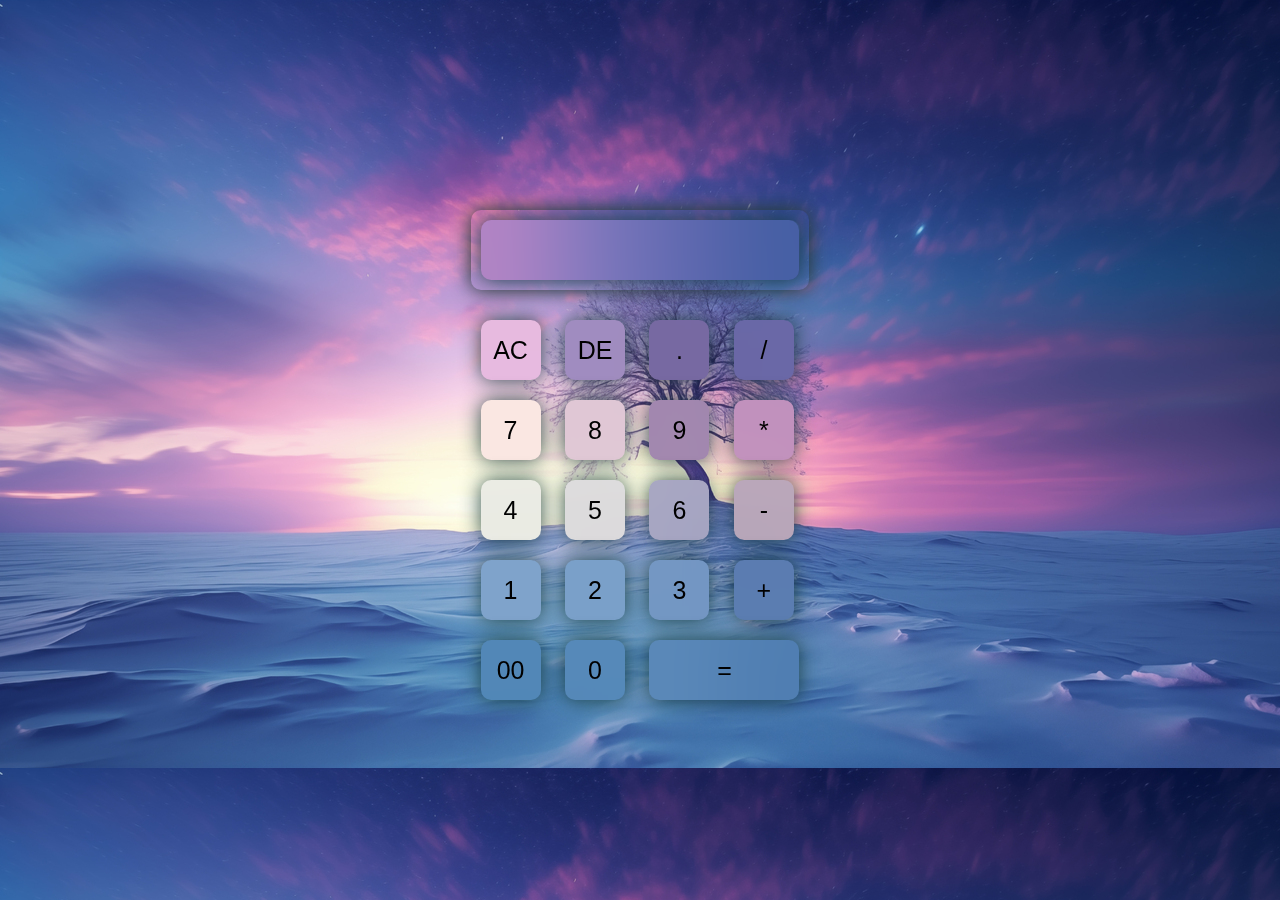
<file: index.html>
<!DOCTYPE html>
<html lang="en">
<head>
    <meta charset="UTF-8">
    <meta name="viewport" content="width=device-width, initial-scale=1.0">
    <title>calculater-2</title>
    <link rel="stylesheet" href="style.css">
</head>
<body>
    <div class="container">
        <div class="cal">
            <form>
                <div class="s">
                    <input type="text" name="display">
                </div>
                <div>
                    <input type="button" value="AC" onclick="display.value = ''"class="a"> 
                    <input type="button" value="DE" onclick="display.value = display.value.tostring().slice(0,-1)"class="a" >
                    <input type="button" value="." onclick="display.value += '.'"class="a">
                    <input type="button" value="/" onclick="display.value += '/'"class="a">
                </div>
                <div>
                    <input type="button" value="7" onclick="display.value += '7'" class="d">
                    <input type="button" value="8" onclick="display.value += '8'"class="d">
                    <input type="button" value="9" onclick="display.value += '9'"class="d">
                    <input type="button" value="*" onclick="display.value += '*'" class="a">
                </div>
                <div>
                    <input type="button" value="4" onclick="display.value += '4'"class="d">
                    <input type="button" value="5" onclick="display.value += '5'"class="d">
                    <input type="button" value="6" onclick="display.value += '6'"class="d">
                    <input type="button" value="-" onclick="display.value += '-'" class="a">
                    
                </div>
                <div>
                    <input type="button" value="1" onclick="display.value += '1'"class="d">
                    <input type="button" value="2" onclick="display.value += '2'"class="d">
                    <input type="button" value="3" onclick="display.value += '3'"class="d">
                    <input type="button" value="+" onclick="display.value += '+'" class="a">
                </div>
                <div>
                    <input type="button" value="00" onclick="display.value += '00'" class="a">
                    <input type="button" value="0" onclick="display.value += '0'" class="a">
                    <input type="button" value="=" onclick="display.value = eval(display.value)" class="e">
                    
                </div>
            </from>
        </div>
    </div>
</body>
</html>
</file>
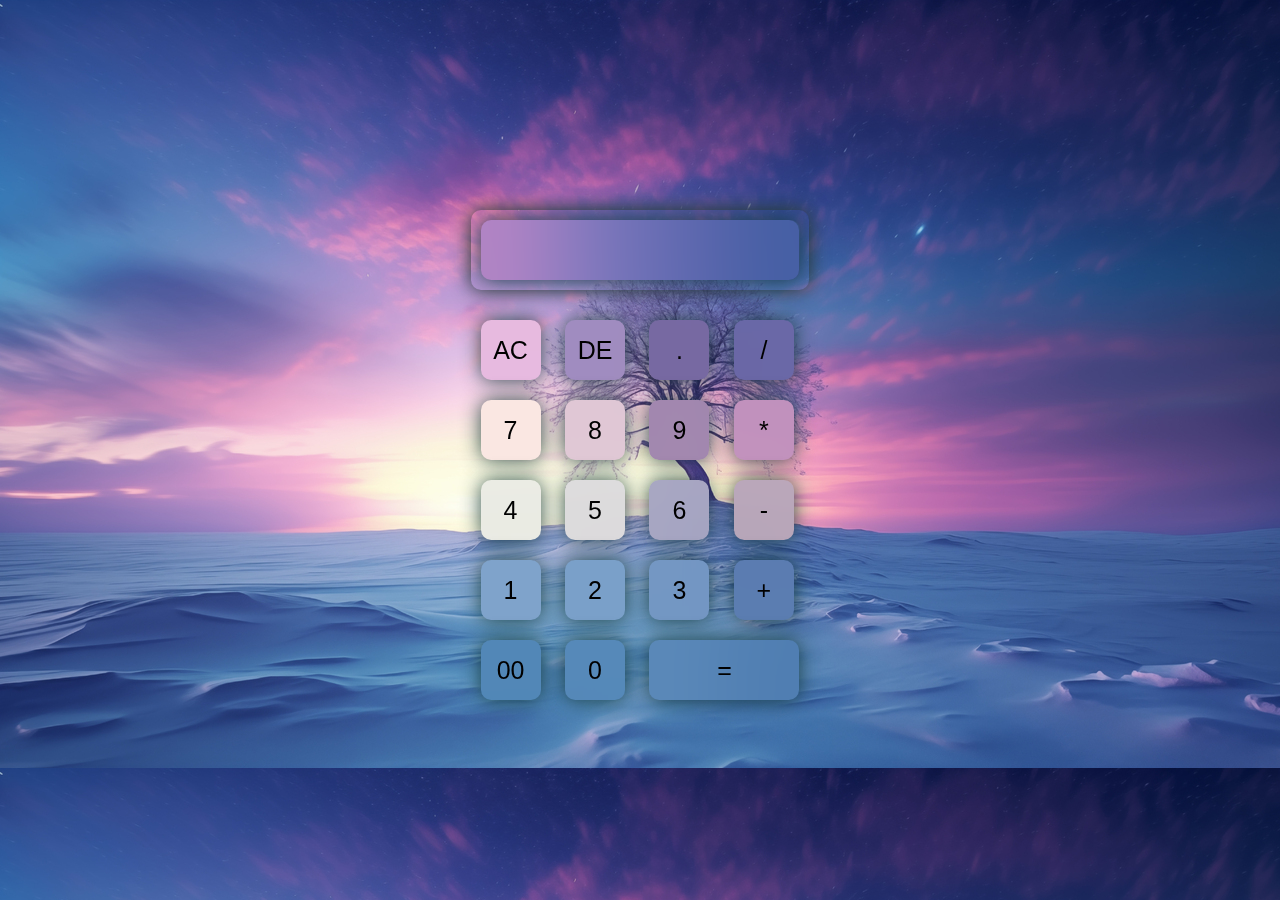
<file: c2.html>
<!DOCTYPE html>
<html lang="en">
<head>
    <meta charset="UTF-8">
    <meta name="viewport" content="width=device-width, initial-scale=1.0">
    <title>calculater-2</title>
    <link rel="stylesheet" href="c2.css">
</head>
<body>
    <div class="container">
        <div class="cal">
            <form>
                <div class="s">
                    <input type="text" name="display">
                </div>
                <div>
                    <input type="button" value="AC" onclick="display.value = ''"class="a"> 
                    <input type="button" value="DE" onclick="display.value = display.value.tostring().slice(0,-1)"class="a" >
                    <input type="button" value="." onclick="display.value += '.'"class="a">
                    <input type="button" value="/" onclick="display.value += '/'"class="a">
                </div>
                <div>
                    <input type="button" value="7" onclick="display.value += '7'" class="d">
                    <input type="button" value="8" onclick="display.value += '8'"class="d">
                    <input type="button" value="9" onclick="display.value += '9'"class="d">
                    <input type="button" value="*" onclick="display.value += '*'" class="a">
                </div>
                <div>
                    <input type="button" value="4" onclick="display.value += '4'"class="d">
                    <input type="button" value="5" onclick="display.value += '5'"class="d">
                    <input type="button" value="6" onclick="display.value += '6'"class="d">
                    <input type="button" value="-" onclick="display.value += '-'" class="a">
                    
                </div>
                <div>
                    <input type="button" value="1" onclick="display.value += '1'"class="d">
                    <input type="button" value="2" onclick="display.value += '2'"class="d">
                    <input type="button" value="3" onclick="display.value += '3'"class="d">
                    <input type="button" value="+" onclick="display.value += '+'" class="a">
                </div>
                <div>
                    <input type="button" value="00" onclick="display.value += '00'" class="a">
                    <input type="button" value="0" onclick="display.value += '0'" class="a">
                    <input type="button" value="=" onclick="display.value = eval(display.value)" class="e">
                    
                </div>
            </from>
        </div>
    </div>
</body>
</html>
</file>
<file: style.css>
*{
    margin: 0;
    padding: 0;
    font-family: 'poppins',sans-serif;
    box-sizing: border-box;
}
.container{
    width: 100%;
    height: 100vh;
    background:url(/bg2.jpg) ;
    align-items: center;
    display: flex;
    justify-content: center
}
.cal{
    background: transparent;
    padding: 20px;
    border-radius: 10px;
}
.cal form input{
    border: 0;
    outline: 0;
    width: 60px;
    height: 60px;
    margin: 10px;
    border-radius: 10px;
    box-shadow: 0 0 20px rgba(18, 56, 52, 0.877);
    background: transparent;
    font-size: 25px;
    cursor: pointer;
    backdrop-filter: blur(50px);
    

}
 .s{
    display: flex;
    justify-content: flex-end;
    margin: 20px 0;
    outline: none;
    border-radius: 10px;
    border:none;
    background: transparent;
    color: white;
    font-size: 40px;
    box-shadow: 0 0 20px rgb(46, 59, 55);
}
 .s input{
    text-align: right;
    flex: 1;
    font-size: 45px;
}
form input.e{
    width:150px;
}
.s:hover{
    transition: all 1s;
}
.cal:hover{
    transform: scale(1.2);
    transition:  all 1s;
    box-shadow: 0 0 25px rgb(19, 114, 82);
}
.cal:not(:hover){
    transition:  all 1s;
}
.d:hover{
    background-color: aqua;
    transition:all ease-in-out 500ms;
    color: white;
    font-size: 25px;
}

    .a:hover{
        background-color:rgb(255, 147, 70);
        color: chartreuse;
}
</file>
<file: c2.css>
*{
    margin: 0;
    padding: 0;
    font-family: 'poppins',sans-serif;
    box-sizing: border-box;
}
.container{
    width: 100%;
    height: 100vh;
    background:url(/bg2.jpg) ;
    align-items: center;
    display: flex;
    justify-content: center
}
.cal{
    background: transparent;
    padding: 20px;
    border-radius: 10px;
}
.cal form input{
    border: 0;
    outline: 0;
    width: 60px;
    height: 60px;
    margin: 10px;
    border-radius: 10px;
    box-shadow: 0 0 20px rgba(18, 56, 52, 0.877);
    background: transparent;
    font-size: 25px;
    cursor: pointer;
    backdrop-filter: blur(50px);
    

}
 .s{
    display: flex;
    justify-content: flex-end;
    margin: 20px 0;
    outline: none;
    border-radius: 10px;
    border:none;
    background: transparent;
    color: white;
    font-size: 40px;
    box-shadow: 0 0 20px rgb(46, 59, 55);
}
 .s input{
    text-align: right;
    flex: 1;
    font-size: 45px;
}
form input.e{
    width:150px;
}
.s:hover{
    transition: all 1s;
}
.cal:hover{
    transform: scale(1.2);
    transition:  all 1s;
    box-shadow: 0 0 25px rgb(19, 114, 82);
}
.cal:not(:hover){
    transition:  all 1s;
}
.d:hover{
    background-color: aqua;
    transition:all ease-in-out 500ms;
    color: white;
    font-size: 25px;
}

    .a:hover{
        background-color:rgb(255, 147, 70);
        color: chartreuse;
}
</file>
